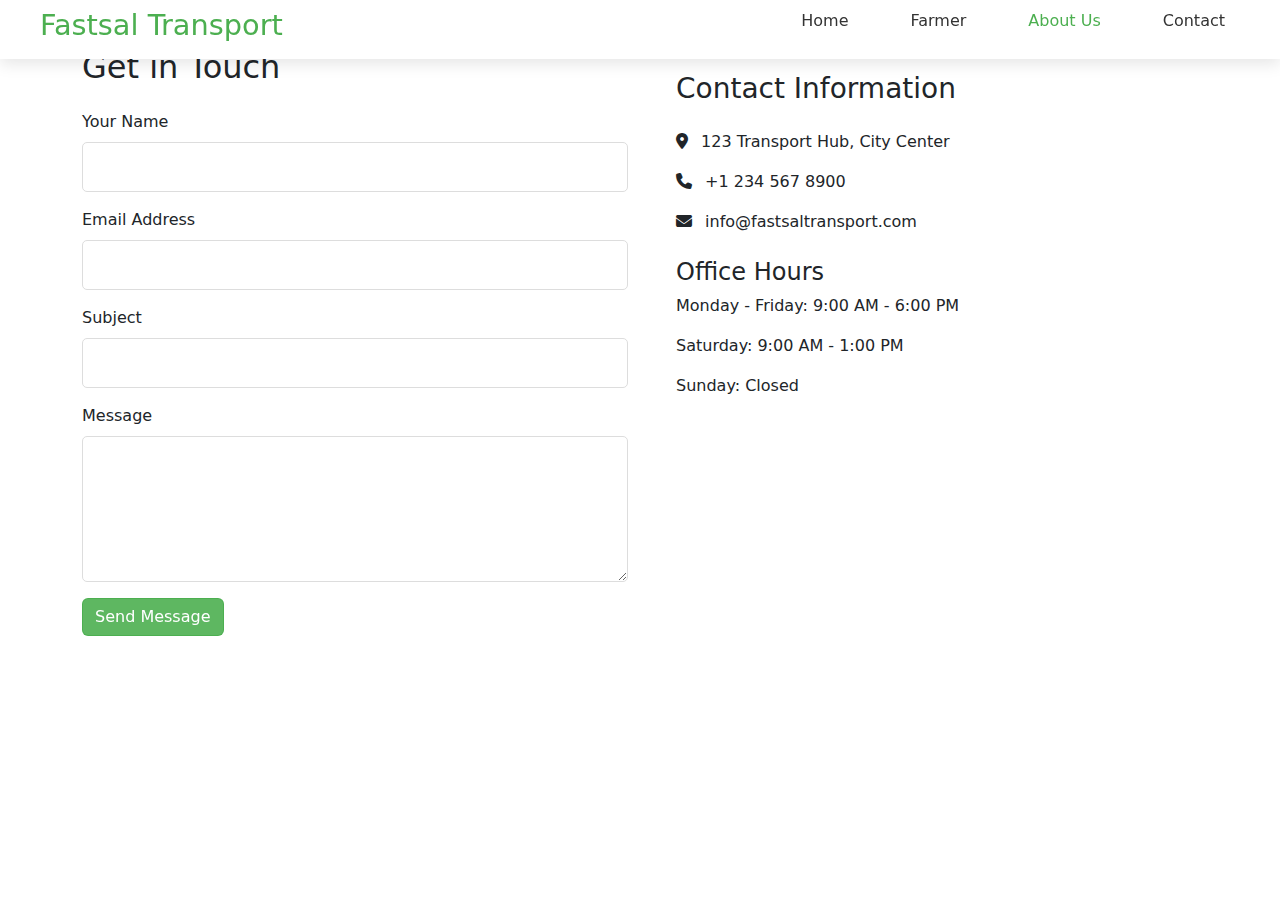
<file: contact.html>
<!DOCTYPE html>
<html lang="en">
<head>
    <meta charset="UTF-8">
    <meta name="viewport" content="width=device-width, initial-scale=1.0">
    <title>Contact Us - Fastsal Transport</title>
    <link rel="stylesheet" href="styles.css">
    <link href="https://cdn.jsdelivr.net/npm/bootstrap@5.3.0/dist/css/bootstrap.min.css" rel="stylesheet">
    <link href="https://fonts.googleapis.com/css2?family=Poppins:wght@300;400;500;600;700&display=swap" rel="stylesheet">
    <link rel="stylesheet" href="https://cdnjs.cloudflare.com/ajax/libs/animate.css/4.1.1/animate.min.css">
    <link rel="stylesheet" href="https://cdnjs.cloudflare.com/ajax/libs/font-awesome/6.4.0/css/all.min.css">
</head>
<body>
    <!-- Navigation -->
    <header>
        <nav class="navbar">
            <div class="logo">
                <h1>Fastsal Transport</h1>
            </div>
            <ul class="nav-links">
                <li><a href="index.html">Home</a></li>
                <li><a href="farmer.html">Farmer</a></li>
                <li><a href="about.html" style="color: #4CAF50;">About Us</a></li>
                <li><a href="contact.html">Contact</a></li>
            </ul>
        </nav>
    </header>

    <!-- Contact Section -->
    <section class="contact-section py-5">
        <div class="container">
            <div class="row">
                <div class="col-md-6 animate__animated animate__fadeInLeft">
                    <h2 class="mb-4">Get in Touch</h2>
                    <form id="contactForm" class="contact-form">
                        <div class="form-group mb-3">
                            <label for="name">Your Name</label>
                            <input type="text" class="form-control" id="name" required>
                        </div>
                        <div class="form-group mb-3">
                            <label for="email">Email Address</label>
                            <input type="email" class="form-control" id="email" required>
                        </div>
                        <div class="form-group mb-3">
                            <label for="subject">Subject</label>
                            <input type="text" class="form-control" id="subject" required>
                        </div>
                        <div class="form-group mb-3">
                            <label for="message">Message</label>
                            <textarea class="form-control" id="message" rows="5" required></textarea>
                        </div>
                        <button type="submit" class="btn" style="background-color: #4CAF50; color: white;">Send Message</button>
                    </form>
                </div>
                <div class="col-md-6 animate__animated animate__fadeInRight">
                    <div class="contact-info p-4">
                        <h3>Contact Information</h3>
                        <div class="mt-4">
                            <p><i class="fas fa-map-marker-alt me-2"></i> 123 Transport Hub, City Center</p>
                            <p><i class="fas fa-phone me-2"></i> +1 234 567 8900</p>
                            <p><i class="fas fa-envelope me-2"></i> info@fastsaltransport.com</p>
                        </div>
                        <div class="mt-4">
                            <h4>Office Hours</h4>
                            <p>Monday - Friday: 9:00 AM - 6:00 PM</p>
                            <p>Saturday: 9:00 AM - 1:00 PM</p>
                            <p>Sunday: Closed</p>
                        </div>
                    </div>
                </div>
            </div>
        </div>
    </section>

    <script>
        document.getElementById('contactForm').addEventListener('submit', function(e) {
            e.preventDefault();
            alert('Thank you for your message. We will get back to you soon!');
            this.reset();
        });
    </script>

    <script src="https://cdn.jsdelivr.net/npm/bootstrap@5.3.0/dist/js/bootstrap.bundle.min.js"></script>
</body>
</html>
</file>
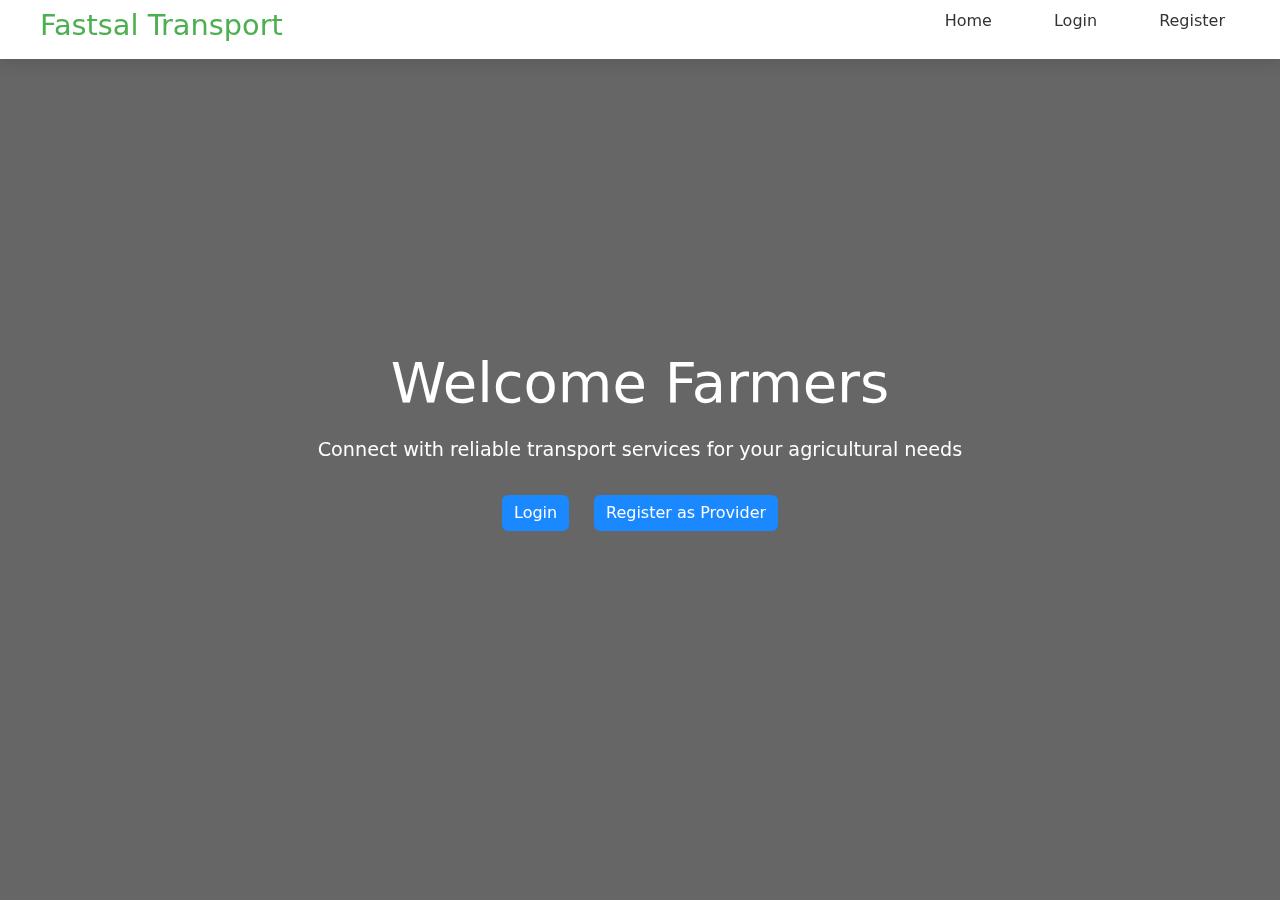
<file: farmer.html>
<!DOCTYPE html>
<html lang="en">
<head>
    <meta charset="UTF-8">
    <meta name="viewport" content="width=device-width, initial-scale=1.0">
    <title>Farmer Portal - Fastsal Transport</title>
    <link rel="stylesheet" href="styles.css">
    <link href="https://cdn.jsdelivr.net/npm/bootstrap@5.3.0/dist/css/bootstrap.min.css" rel="stylesheet">
    <link href="https://fonts.googleapis.com/css2?family=Poppins:wght@300;400;500;600;700&display=swap" rel="stylesheet">
</head>
<body>
    <!-- Navigation -->
    <header>
        <nav class="navbar">
            <div class="logo">
                <h1>Fastsal Transport</h1>
            </div>
            <ul class="nav-links">
                <li><a href="index.html">Home</a></li>
                <li><a href="#" data-bs-toggle="modal" data-bs-target="#loginModal">Login</a></li>
                <li><a href="#" data-bs-toggle="modal" data-bs-target="#registerModal">Register</a></li>
            </ul>
            <div class="hamburger">
                <span class="bar"></span>
                <span class="bar"></span>
                <span class="bar"></span>
            </div>
        </nav>
    </header>

    <!-- Farmer Hero Section -->
    <section class="hero" style="background: linear-gradient(rgba(0, 0, 0, 0.6), rgba(0, 0, 0, 0.6)), url('https://images.unsplash.com/photo-1625246333195-78d9c38ad449?ixlib=rb-4.0.3&ixid=M3wxMjA3fDB8MHxwaG90by1wYWdlfHx8fGVufDB8fHx8fA%3D%3D&auto=format&fit=crop&w=1170&q=80') no-repeat center center/cover;">
        <div class="hero-content">
            <h1>Welcome Farmers</h1>
            <p>Connect with reliable transport services for your agricultural needs</p>
            <div class="cta-buttons">
                <button class="btn" style="background-color: #007bff; color: white; border: none; margin-right: 10px;" data-bs-toggle="modal" data-bs-target="#loginModal">Login</button>
                <a href="provider.html" class="btn" style="background-color: #007bff; color: white; border: none;">Register as Provider</a>
            </div>
        </div>
    </section>

    <!-- Login Modal -->
    <div class="modal fade" id="loginModal">
        <div class="modal-dialog">
            <div class="modal-content">
                <div class="modal-header">
                    <h5 class="modal-title">Farmer Login</h5>
                    <button type="button" class="btn-close" data-bs-dismiss="modal"></button>
                </div>
                <div class="modal-body">
                    <form id="loginForm" class="feedback-form-container">
                        <div class="form-group">
                            <label for="loginEmail">Email address</label>
                            <input type="email" class="form-control" id="loginEmail" required>
                        </div>
                        <div class="form-group">
                            <label for="loginPassword">Password</label>
                            <input type="password" class="form-control" id="loginPassword" required>
                        </div>
                        <button type="submit" class="btn" style="background-color: #007bff; color: white; border: none;">Login</button>
                    </form>
                </div>
            </div>
        </div>
    </div>

    <!-- Register Modal -->
    <div class="modal fade" id="registerModal">
        <div class="modal-dialog">
            <div class="modal-content">
                <div class="modal-header">
                    <h5 class="modal-title">Farmer Registration</h5>
                    <button type="button" class="btn-close" data-bs-dismiss="modal"></button>
                </div>
                <div class="modal-body">
                    <form id="registerForm" class="feedback-form-container">
                        <div class="form-group">
                            <label for="fullName">Full Name</label>
                            <input type="text" class="form-control" id="fullName" required>
                        </div>
                        <div class="form-group">
                            <label for="registerEmail">Email address</label>
                            <input type="email" class="form-control" id="registerEmail" required>
                        </div>
                        <div class="form-group">
                            <label for="phone">Phone Number</label>
                            <input type="tel" class="form-control" id="phone" required>
                        </div>
                        <div class="form-group">
                            <label for="registerPassword">Password</label>
                            <input type="password" class="form-control" id="registerPassword" required>
                        </div>
                        <div class="form-group">
                            <label for="confirmPassword">Confirm Password</label>
                            <input type="password" class="form-control" id="confirmPassword" required>
                        </div>
                        <button type="submit" class="btn" style="background-color: #007bff; color: white; border: none;">Register</button>
                    </form>
                </div>
                <div id="registrationSuccess" class="feedback-success hidden">
                    <i class="fas fa-check-circle"></i>
                    <h3>Congratulations!</h3>
                    <p>Your registration as a farmer was successful. Welcome to Fasal Transport!</p>
                </div>
            </div>
        </div>
    </div>

    <!-- Add this script before the closing body tag -->
    <script>
    document.getElementById('registerForm').addEventListener('submit', function(e) {
        e.preventDefault();
        // Hide the form
        this.style.display = 'none';
        // Show success message
        document.getElementById('registrationSuccess').classList.remove('hidden');
        // Close modal after 3 seconds
        setTimeout(() => {
            const modal = bootstrap.Modal.getInstance(document.getElementById('registerModal'));
            modal.hide();
            // Reset form and hide success message
            this.reset();
            this.style.display = 'block';
            document.getElementById('registrationSuccess').classList.add('hidden');
        }, 3000);
    });
    </script>
    <!-- Bootstrap JS -->
    <script src="https://cdn.jsdelivr.net/npm/bootstrap@5.3.0/dist/js/bootstrap.bundle.min.js"></script>
</body>
</html>
</file>
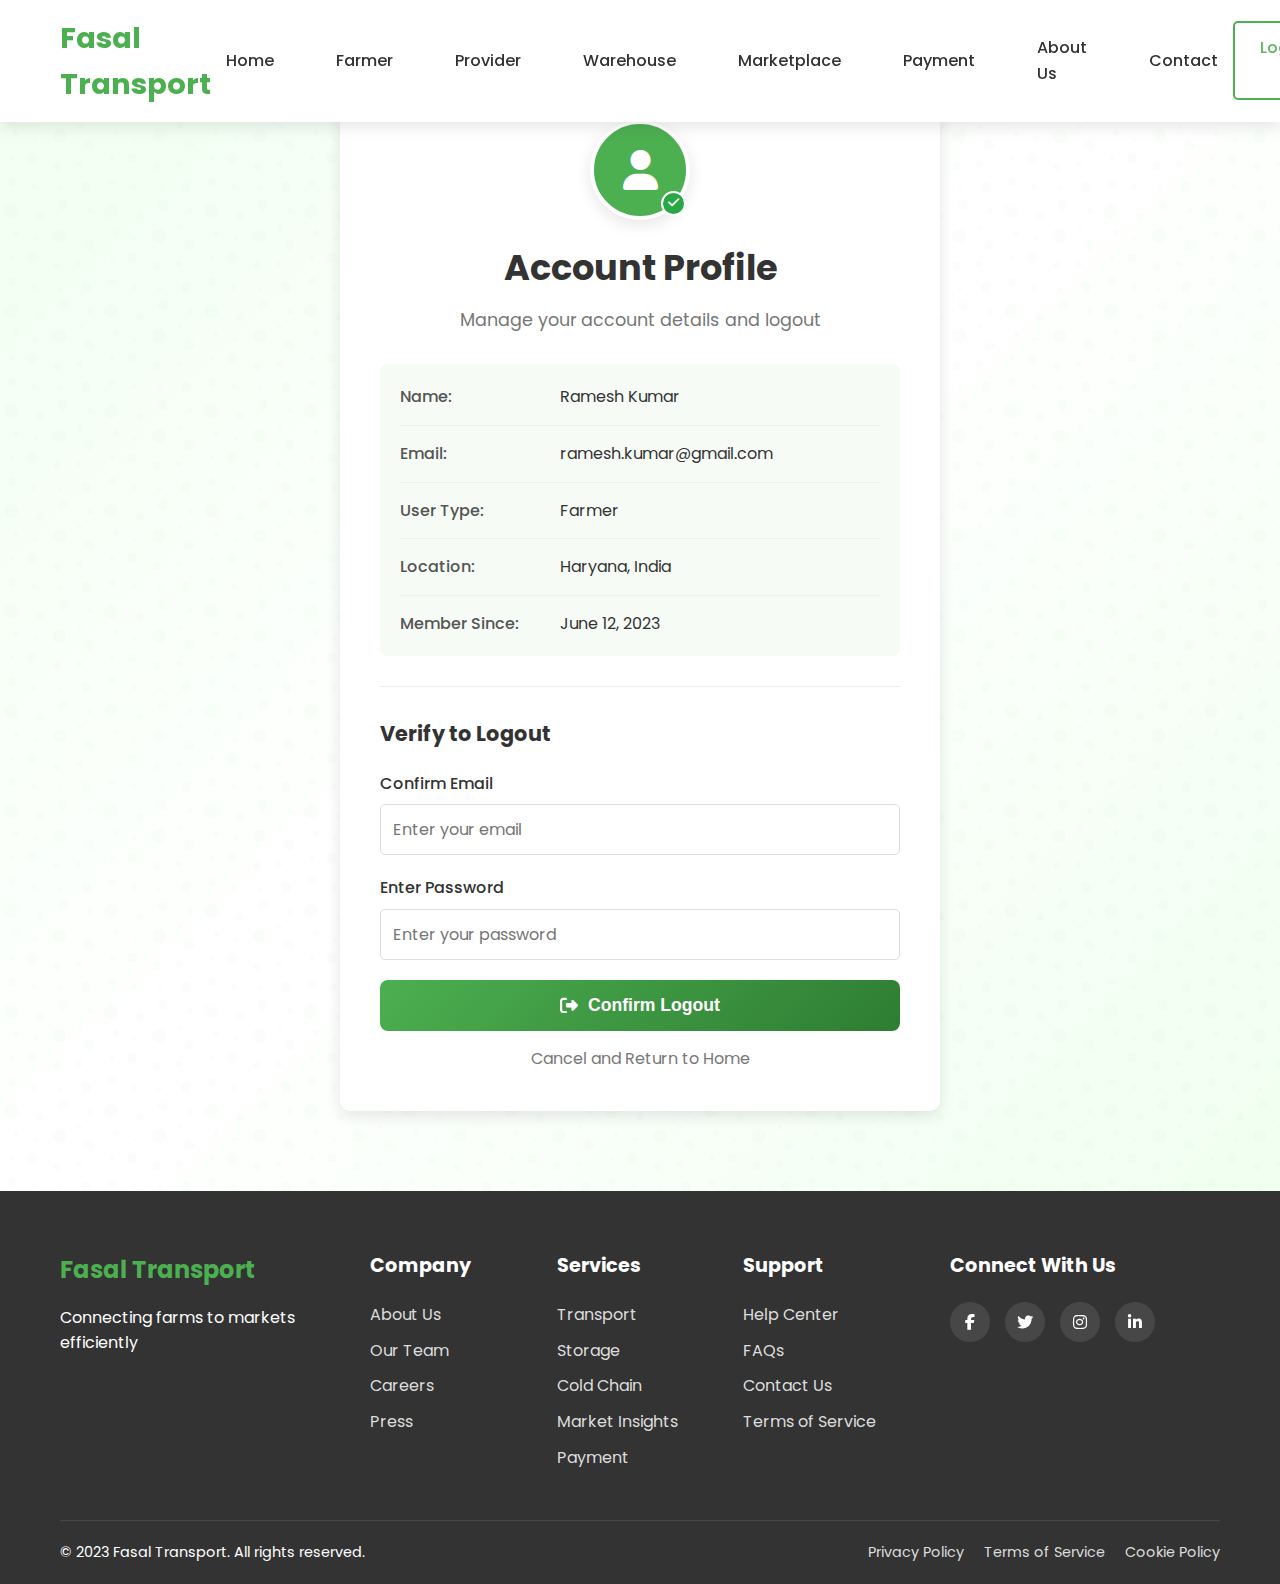
<file: logout.html>
<!DOCTYPE html>
<html lang="en">
<head>
    <meta charset="UTF-8">
    <meta name="viewport" content="width=device-width, initial-scale=1.0">
    <title>Account Logout - Fasal Transport</title>
    <link rel="stylesheet" href="styles.css">
    <link rel="stylesheet" href="https://cdnjs.cloudflare.com/ajax/libs/font-awesome/6.4.0/css/all.min.css">
    <link href="https://fonts.googleapis.com/css2?family=Poppins:wght@300;400;500;600;700&display=swap" rel="stylesheet">
    <style>
        .logout-section {
            padding: 80px 0;
            min-height: calc(100vh - 250px);
            background: linear-gradient(135deg, rgba(236, 255, 236, 0.8) 0%, rgba(255, 255, 255, 0.9) 50%, rgba(236, 255, 236, 0.8) 100%);
            position: relative;
        }
        
        .logout-section::before {
            content: '';
            position: absolute;
            top: 0;
            left: 0;
            width: 100%;
            height: 100%;
            background-image: url("data:image/svg+xml,%3Csvg width='100' height='100' viewBox='0 0 100 100' xmlns='http://www.w3.org/2000/svg'%3E%3Cpath d='M11 18c3.866 0 7-3.134 7-7s-3.134-7-7-7-7 3.134-7 7 3.134 7 7 7zm48 25c3.866 0 7-3.134 7-7s-3.134-7-7-7-7 3.134-7 7 3.134 7 7 7zm-43-7c1.657 0 3-1.343 3-3s-1.343-3-3-3-3 1.343-3 3 1.343 3 3 3zm63 31c1.657 0 3-1.343 3-3s-1.343-3-3-3-3 1.343-3 3 1.343 3 3 3zM34 90c1.657 0 3-1.343 3-3s-1.343-3-3-3-3 1.343-3 3 1.343 3 3 3zm56-76c1.657 0 3-1.343 3-3s-1.343-3-3-3-3 1.343-3 3 1.343 3 3 3zM12 86c2.21 0 4-1.79 4-4s-1.79-4-4-4-4 1.79-4 4 1.79 4 4 4zm28-65c2.21 0 4-1.79 4-4s-1.79-4-4-4-4 1.79-4 4 1.79 4 4 4zm23-11c2.76 0 5-2.24 5-5s-2.24-5-5-5-5 2.24-5 5 2.24 5 5 5zm-6 60c2.21 0 4-1.79 4-4s-1.79-4-4-4-4 1.79-4 4 1.79 4 4 4zm29 22c2.76 0 5-2.24 5-5s-2.24-5-5-5-5 2.24-5 5 2.24 5 5 5zM32 63c2.76 0 5-2.24 5-5s-2.24-5-5-5-5 2.24-5 5 2.24 5 5 5zm57-13c2.76 0 5-2.24 5-5s-2.24-5-5-5-5 2.24-5 5 2.24 5 5 5zm-9-21c1.105 0 2-.895 2-2s-.895-2-2-2-2 .895-2 2 .895 2 2 2zM60 91c1.105 0 2-.895 2-2s-.895-2-2-2-2 .895-2 2 .895 2 2 2zM35 41c1.105 0 2-.895 2-2s-.895-2-2-2-2 .895-2 2 .895 2 2 2zM12 60c1.105 0 2-.895 2-2s-.895-2-2-2-2 .895-2 2 .895 2 2 2z' fill='%234caf50' fill-opacity='0.05' fill-rule='evenodd'/%3E%3C/svg%3E");
            opacity: 0.5;
            z-index: 0;
        }

        .logout-container {
            max-width: 600px;
            margin: 0 auto;
            background: white;
            border-radius: 10px;
            box-shadow: var(--box-shadow);
            padding: 40px;
            transform: perspective(1000px);
            transition: var(--transition);
            position: relative;
            z-index: 1;
        }

        .logout-container:hover {
            transform: perspective(1000px) translateZ(10px);
            box-shadow: var(--card-3d-shadow);
        }

        .profile-header {
            text-align: center;
            margin-bottom: 30px;
            position: relative;
        }

        .profile-header h2 {
            font-size: 2.2rem;
            color: var(--dark-color);
            margin-bottom: 10px;
        }

        .profile-header p {
            color: #777;
            font-size: 1.1rem;
        }

        .profile-avatar {
            width: 100px;
            height: 100px;
            border-radius: 50%;
            background-color: var(--primary-color);
            color: white;
            display: flex;
            align-items: center;
            justify-content: center;
            font-size: 2.5rem;
            margin: 0 auto 20px;
            position: relative;
            border: 4px solid white;
            box-shadow: 0 5px 15px rgba(0, 0, 0, 0.1);
        }

        .verification-badge {
            position: absolute;
            bottom: 0;
            right: 0;
            background-color: var(--success-color);
            color: white;
            border-radius: 50%;
            width: 25px;
            height: 25px;
            display: flex;
            align-items: center;
            justify-content: center;
            font-size: 0.8rem;
            border: 2px solid white;
        }

        .user-info {
            margin-bottom: 30px;
            background-color: rgba(76, 175, 80, 0.05);
            border-radius: 8px;
            padding: 20px;
        }

        .info-row {
            display: flex;
            margin-bottom: 15px;
            border-bottom: 1px solid #f0f0f0;
            padding-bottom: 15px;
        }

        .info-row:last-child {
            border-bottom: none;
            margin-bottom: 0;
            padding-bottom: 0;
        }

        .info-label {
            flex: 1;
            font-weight: 500;
            color: #555;
        }

        .info-value {
            flex: 2;
            color: #333;
        }

        .verification-form {
            margin-top: 30px;
            border-top: 1px solid #eee;
            padding-top: 30px;
        }

        .verification-form h3 {
            font-size: 1.3rem;
            margin-bottom: 20px;
            color: var(--dark-color);
        }

        .logout-button {
            width: 100%;
            background: linear-gradient(135deg, #4CAF50, #2E7D32);
            color: white;
            padding: 15px;
            border: none;
            border-radius: 8px;
            font-size: 1.1rem;
            font-weight: 600;
            cursor: pointer;
            transition: var(--transition);
            margin-top: 20px;
            display: flex;
            align-items: center;
            justify-content: center;
            gap: 10px;
            transform-style: preserve-3d;
            transform: perspective(1000px);
        }

        .logout-button:hover {
            transform: perspective(1000px) translateZ(10px);
            box-shadow: 0 10px 20px rgba(76, 175, 80, 0.2);
            background: linear-gradient(135deg, #2E7D32, #1B5E20);
        }

        .cancel-button {
            text-align: center;
            display: block;
            margin-top: 15px;
            color: #777;
            text-decoration: none;
            transition: var(--transition);
        }

        .cancel-button:hover {
            color: var(--primary-color);
        }

        .session-info {
            margin-top: 20px;
            padding: 15px;
            background-color: #f9f9f9;
            border-radius: 8px;
            font-size: 0.9rem;
            color: #777;
        }

        .session-info p {
            margin: 5px 0;
        }

        .logout-success {
            text-align: center;
            padding: 30px;
            display: none;
        }

        .logout-success i {
            font-size: 5rem;
            color: var(--success-color);
            margin-bottom: 15px;
        }

        .logout-success h3 {
            font-size: 1.8rem;
            margin-bottom: 10px;
            color: var(--dark-color);
        }

        .logout-success p {
            color: #777;
            margin-bottom: 20px;
        }
    </style>
</head>
<body>
    <!-- Navigation Bar -->
    <header>
        <nav class="navbar">
            <div class="logo">
                <h1>Fasal Transport</h1>
            </div>
            <ul class="nav-links">
                <li><a href="index.html">Home</a></li>
                <li><a href="farmer.html">Farmer</a></li>
                <li><a href="provider.html">Provider</a></li>
                <li><a href="warehouse.html">Warehouse</a></li>
                <li><a href="marketplace.html">Marketplace</a></li>
                <li><a href="payment.html">Payment</a></li>
                <li><a href="about.html">About Us</a></li>
                <li><a href="contact.html">Contact</a></li>
            </ul>
            <div class="auth-buttons">
                <a href="#" class="btn btn-outline">Login</a>
                <a href="#" class="btn btn-primary">Sign Up</a>
            </div>
            <div class="hamburger">
                <span class="bar"></span>
                <span class="bar"></span>
                <span class="bar"></span>
            </div>
        </nav>
    </header>

    <!-- Logout Section -->
    <section class="logout-section">
        <div class="container">
            <div class="logout-container fade-in">
                <div id="profileForm">
                    <div class="profile-header">
                        <div class="profile-avatar">
                            <i class="fas fa-user"></i>
                            <div class="verification-badge">
                                <i class="fas fa-check"></i>
                            </div>
                        </div>
                        <h2>Account Profile</h2>
                        <p>Manage your account details and logout</p>
                    </div>
                    
                    <div class="user-info">
                        <div class="info-row">
                            <div class="info-label">Name:</div>
                            <div class="info-value">Ramesh Kumar</div>
                        </div>
                        <div class="info-row">
                            <div class="info-label">Email:</div>
                            <div class="info-value">ramesh.kumar@gmail.com</div>
                        </div>
                        <div class="info-row">
                            <div class="info-label">User Type:</div>
                            <div class="info-value">Farmer</div>
                        </div>
                        <div class="info-row">
                            <div class="info-label">Location:</div>
                            <div class="info-value">Haryana, India</div>
                        </div>
                        <div class="info-row">
                            <div class="info-label">Member Since:</div>
                            <div class="info-value">June 12, 2023</div>
                        </div>
                    </div>

                    <div class="verification-form">
                        <h3>Verify to Logout</h3>
                        <form id="logoutVerificationForm">
                            <div class="form-group">
                                <label for="email">Confirm Email</label>
                                <input type="email" id="email" name="email" placeholder="Enter your email" required>
                            </div>
                            <div class="form-group">
                                <label for="password">Enter Password</label>
                                <input type="password" id="password" name="password" placeholder="Enter your password" required>
                            </div>
                            
                            <button type="submit" class="logout-button">
                                <i class="fas fa-sign-out-alt"></i> Confirm Logout
                            </button>
                            <a href="index.html" class="cancel-button">Cancel and Return to Home</a>
                        </form>
                    </div>
                </div>
                
                <div id="logoutSuccess" class="logout-success">
                    <i class="fas fa-check-circle"></i>
                    <h3>Successfully Logged Out</h3>
                    <p>Your session has been terminated successfully. Thank you for using Fasal Transport!</p>
                    <a href="index.html" class="btn btn-primary">Back to Home</a>
                </div>
            </div>
        </div>
    </section>

    <!-- Footer -->
    <footer>
        <div class="container">
            <div class="footer-content">
                <div class="footer-logo">
                    <h2>Fasal Transport</h2>
                    <p>Connecting farms to markets efficiently</p>
                </div>
                <div class="footer-links">
                    <div class="footer-column">
                        <h3>Company</h3>
                        <ul>
                            <li><a href="about.html">About Us</a></li>
                            <li><a href="#">Our Team</a></li>
                            <li><a href="#">Careers</a></li>
                            <li><a href="#">Press</a></li>
                        </ul>
                    </div>
                    <div class="footer-column">
                        <h3>Services</h3>
                        <ul>
                            <li><a href="#">Transport</a></li>
                            <li><a href="#">Storage</a></li>
                            <li><a href="#">Cold Chain</a></li>
                            <li><a href="#">Market Insights</a></li>
                            <li><a href="payment.html">Payment</a></li>
                        </ul>
                    </div>
                    <div class="footer-column">
                        <h3>Support</h3>
                        <ul>
                            <li><a href="#">Help Center</a></li>
                            <li><a href="#">FAQs</a></li>
                            <li><a href="contact.html">Contact Us</a></li>
                            <li><a href="#">Terms of Service</a></li>
                        </ul>
                    </div>
                </div>
                <div class="footer-social">
                    <h3>Connect With Us</h3>
                    <div class="social-icons">
                        <a href="#"><i class="fab fa-facebook-f"></i></a>
                        <a href="#"><i class="fab fa-twitter"></i></a>
                        <a href="#"><i class="fab fa-instagram"></i></a>
                        <a href="#"><i class="fab fa-linkedin-in"></i></a>
                    </div>
                </div>
            </div>
            <div class="footer-bottom">
                <p>&copy; 2023 Fasal Transport. All rights reserved.</p>
                <div class="footer-bottom-links">
                    <a href="#">Privacy Policy</a>
                    <a href="#">Terms of Service</a>
                    <a href="#">Cookie Policy</a>
                </div>
            </div>
        </div>
    </footer>

    <script>
        // Scroll Animation
        const observerOptions = {
            threshold: 0.2
        };
    
        const observer = new IntersectionObserver((entries) => {
            entries.forEach(entry => {
                if (entry.isIntersecting) {
                    entry.target.classList.add('visible');
                }
            });
        }, observerOptions);
    
        document.querySelectorAll('.fade-in').forEach(element => {
            observer.observe(element);
        });
    
        // Mobile Menu Toggle
        const hamburger = document.querySelector('.hamburger');
        const navLinks = document.querySelector('.nav-links');
    
        hamburger.addEventListener('click', () => {
            navLinks.classList.toggle('active');
            hamburger.classList.toggle('active');
        });

        // Logout Form Submission
        const logoutForm = document.getElementById('logoutVerificationForm');
        const profileFormContainer = document.getElementById('profileForm');
        const logoutSuccess = document.getElementById('logoutSuccess');

        if (logoutForm) {
            logoutForm.addEventListener('submit', (e) => {
                e.preventDefault();
                
                // Validate form
                const email = document.getElementById('email').value;
                const password = document.getElementById('password').value;
                
                // Simple validation - in a real app, this would check against stored values
                if (email !== 'ramesh.kumar@gmail.com') {
                    alert('Email does not match your account email');
                    return;
                }
                
                if (password.length < 6) {
                    alert('Please enter a valid password');
                    return;
                }
                
                // Simulate logout processing
                setTimeout(() => {
                    profileFormContainer.style.display = 'none';
                    logoutSuccess.style.display = 'block';
                    
                    // In a real app, this would clear session data
                    console.log('User logged out');
                }, 1500);
            });
        }

        // Initialize dynamic info
    </script>
</body>
</html>
</file>
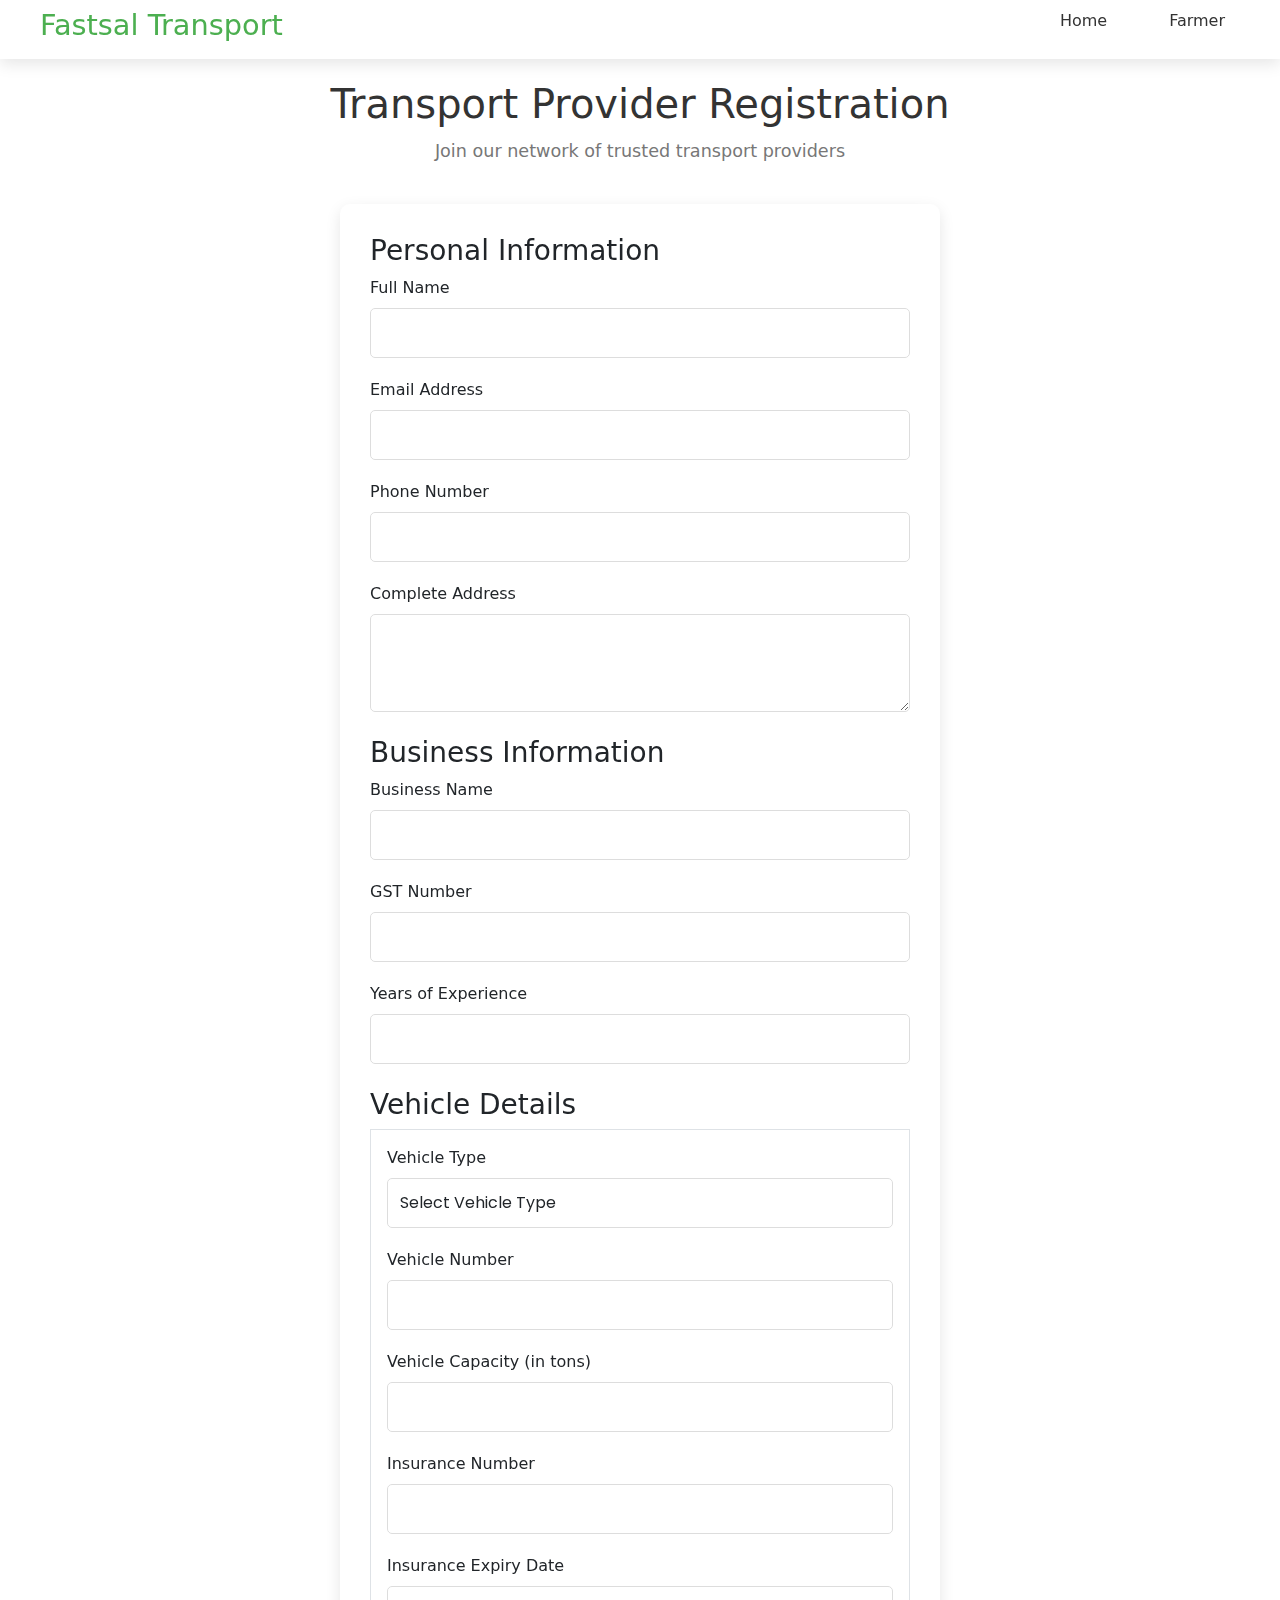
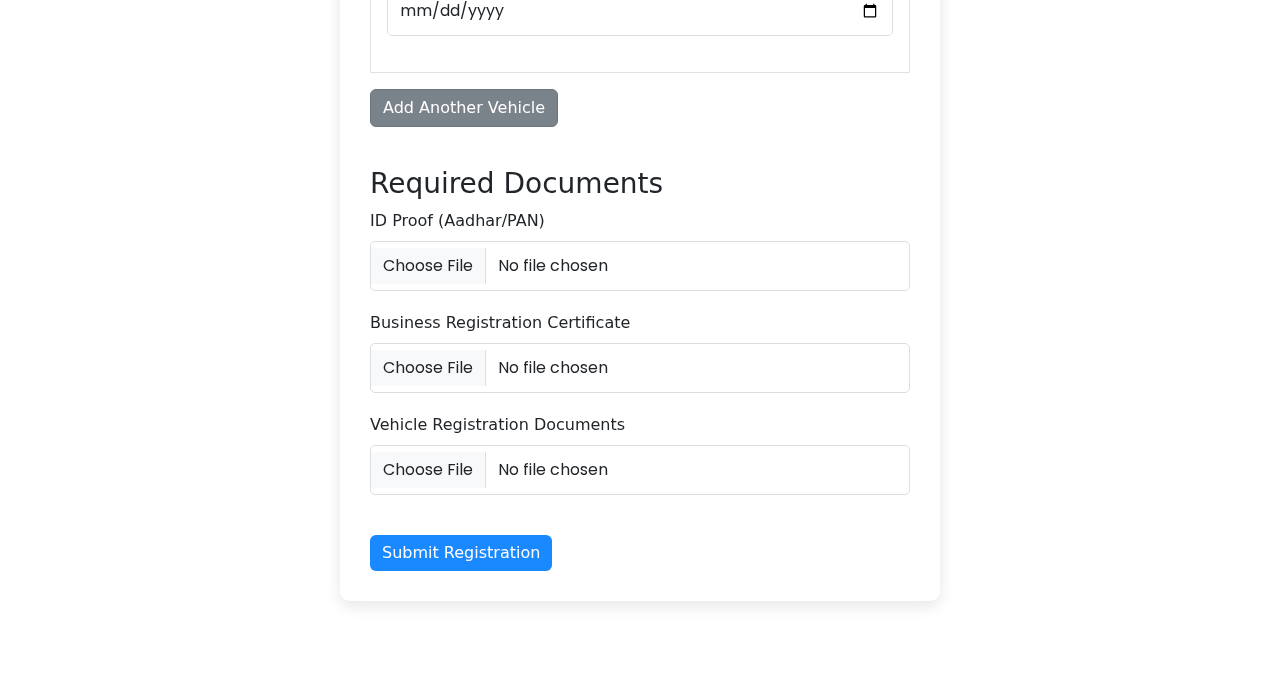
<file: provider-registration.html>
<!DOCTYPE html>
<html lang="en">
<head>
    <meta charset="UTF-8">
    <meta name="viewport" content="width=device-width, initial-scale=1.0">
    <title>Provider Registration - Fastsal Transport</title>
    <link rel="stylesheet" href="styles.css">
    <link href="https://cdn.jsdelivr.net/npm/bootstrap@5.3.0/dist/css/bootstrap.min.css" rel="stylesheet">
    <link href="https://fonts.googleapis.com/css2?family=Poppins:wght@300;400;500;600;700&display=swap" rel="stylesheet">
</head>
<body>
    <!-- Navigation -->
    <header>
        <nav class="navbar">
            <div class="logo">
                <h1>Fastsal Transport</h1>
            </div>
            <ul class="nav-links">
                <li><a href="index.html">Home</a></li>
                <li><a href="farmer.html">Farmer</a></li>
            </ul>
        </nav>
    </header>

    <!-- Provider Registration Form -->
    <section class="registration-section" style="padding: 80px 0;">
        <div class="container">
            <div class="section-header">
                <h2>Transport Provider Registration</h2>
                <p>Join our network of trusted transport providers</p>
            </div>
            <div class="registration-form">
                <form id="providerRegistrationForm" class="feedback-form-container">
                    <!-- Personal Information -->
                    <h3>Personal Information</h3>
                    <div class="form-group">
                        <label for="fullName">Full Name</label>
                        <input type="text" class="form-control" id="fullName" required>
                    </div>
                    <div class="form-group">
                        <label for="email">Email Address</label>
                        <input type="email" class="form-control" id="email" required>
                    </div>
                    <div class="form-group">
                        <label for="phone">Phone Number</label>
                        <input type="tel" class="form-control" id="phone" required>
                    </div>
                    <div class="form-group">
                        <label for="address">Complete Address</label>
                        <textarea class="form-control" id="address" rows="3" required></textarea>
                    </div>

                    <!-- Business Information -->
                    <h3 class="mt-4">Business Information</h3>
                    <div class="form-group">
                        <label for="businessName">Business Name</label>
                        <input type="text" class="form-control" id="businessName" required>
                    </div>
                    <div class="form-group">
                        <label for="gstNumber">GST Number</label>
                        <input type="text" class="form-control" id="gstNumber" required>
                    </div>
                    <div class="form-group">
                        <label for="experience">Years of Experience</label>
                        <input type="number" class="form-control" id="experience" required>
                    </div>

                    <!-- Vehicle Information -->
                    <h3 class="mt-4">Vehicle Details</h3>
                    <div id="vehicleDetails">
                        <div class="vehicle-entry border p-3 mb-3">
                            <div class="form-group">
                                <label>Vehicle Type</label>
                                <select class="form-control" required>
                                    <option value="">Select Vehicle Type</option>
                                    <option value="truck">Truck</option>
                                    <option value="mini-truck">Mini Truck</option>
                                    <option value="pickup">Pickup</option>
                                    <option value="van">Van</option>
                                </select>
                            </div>
                            <div class="form-group">
                                <label>Vehicle Number</label>
                                <input type="text" class="form-control" required>
                            </div>
                            <div class="form-group">
                                <label>Vehicle Capacity (in tons)</label>
                                <input type="number" class="form-control" required>
                            </div>
                            <div class="form-group">
                                <label>Insurance Number</label>
                                <input type="text" class="form-control" required>
                            </div>
                            <div class="form-group">
                                <label>Insurance Expiry Date</label>
                                <input type="date" class="form-control" required>
                            </div>
                        </div>
                    </div>
                    <button type="button" class="btn btn-secondary mb-3" onclick="addVehicle()">Add Another Vehicle</button>

                    <!-- Documents Upload -->
                    <h3 class="mt-4">Required Documents</h3>
                    <div class="form-group">
                        <label>ID Proof (Aadhar/PAN)</label>
                        <input type="file" class="form-control" required>
                    </div>
                    <div class="form-group">
                        <label>Business Registration Certificate</label>
                        <input type="file" class="form-control" required>
                    </div>
                    <div class="form-group">
                        <label>Vehicle Registration Documents</label>
                        <input type="file" class="form-control" required>
                    </div>

                    <button type="submit" class="btn" style="background-color: #007bff; color: white; border: none; margin-top: 20px;">Submit Registration</button>
                </form>

                <div id="registrationSuccess" class="feedback-success hidden text-center">
                    <i class="fas fa-check-circle fa-3x mb-3"></i>
                    <h3>Registration Successful!</h3>
                    <p>Thank you for registering as a transport provider. We will review your application and contact you soon.</p>
                </div>
            </div>
        </div>
    </section>

    <script>
        function addVehicle() {
            const vehicleTemplate = document.querySelector('.vehicle-entry').cloneNode(true);
            // Reset all input values in the clone
            vehicleTemplate.querySelectorAll('input, select').forEach(input => input.value = '');
            document.getElementById('vehicleDetails').appendChild(vehicleTemplate);
        }

        document.getElementById('providerRegistrationForm').addEventListener('submit', function(e) {
            e.preventDefault();
            this.style.display = 'none';
            document.getElementById('registrationSuccess').classList.remove('hidden');
            setTimeout(() => {
                window.location.href = 'index.html';
            }, 3000);
        });
    </script>

    <script src="https://cdn.jsdelivr.net/npm/bootstrap@5.3.0/dist/js/bootstrap.bundle.min.js"></script>
</body>
</html>
</file>
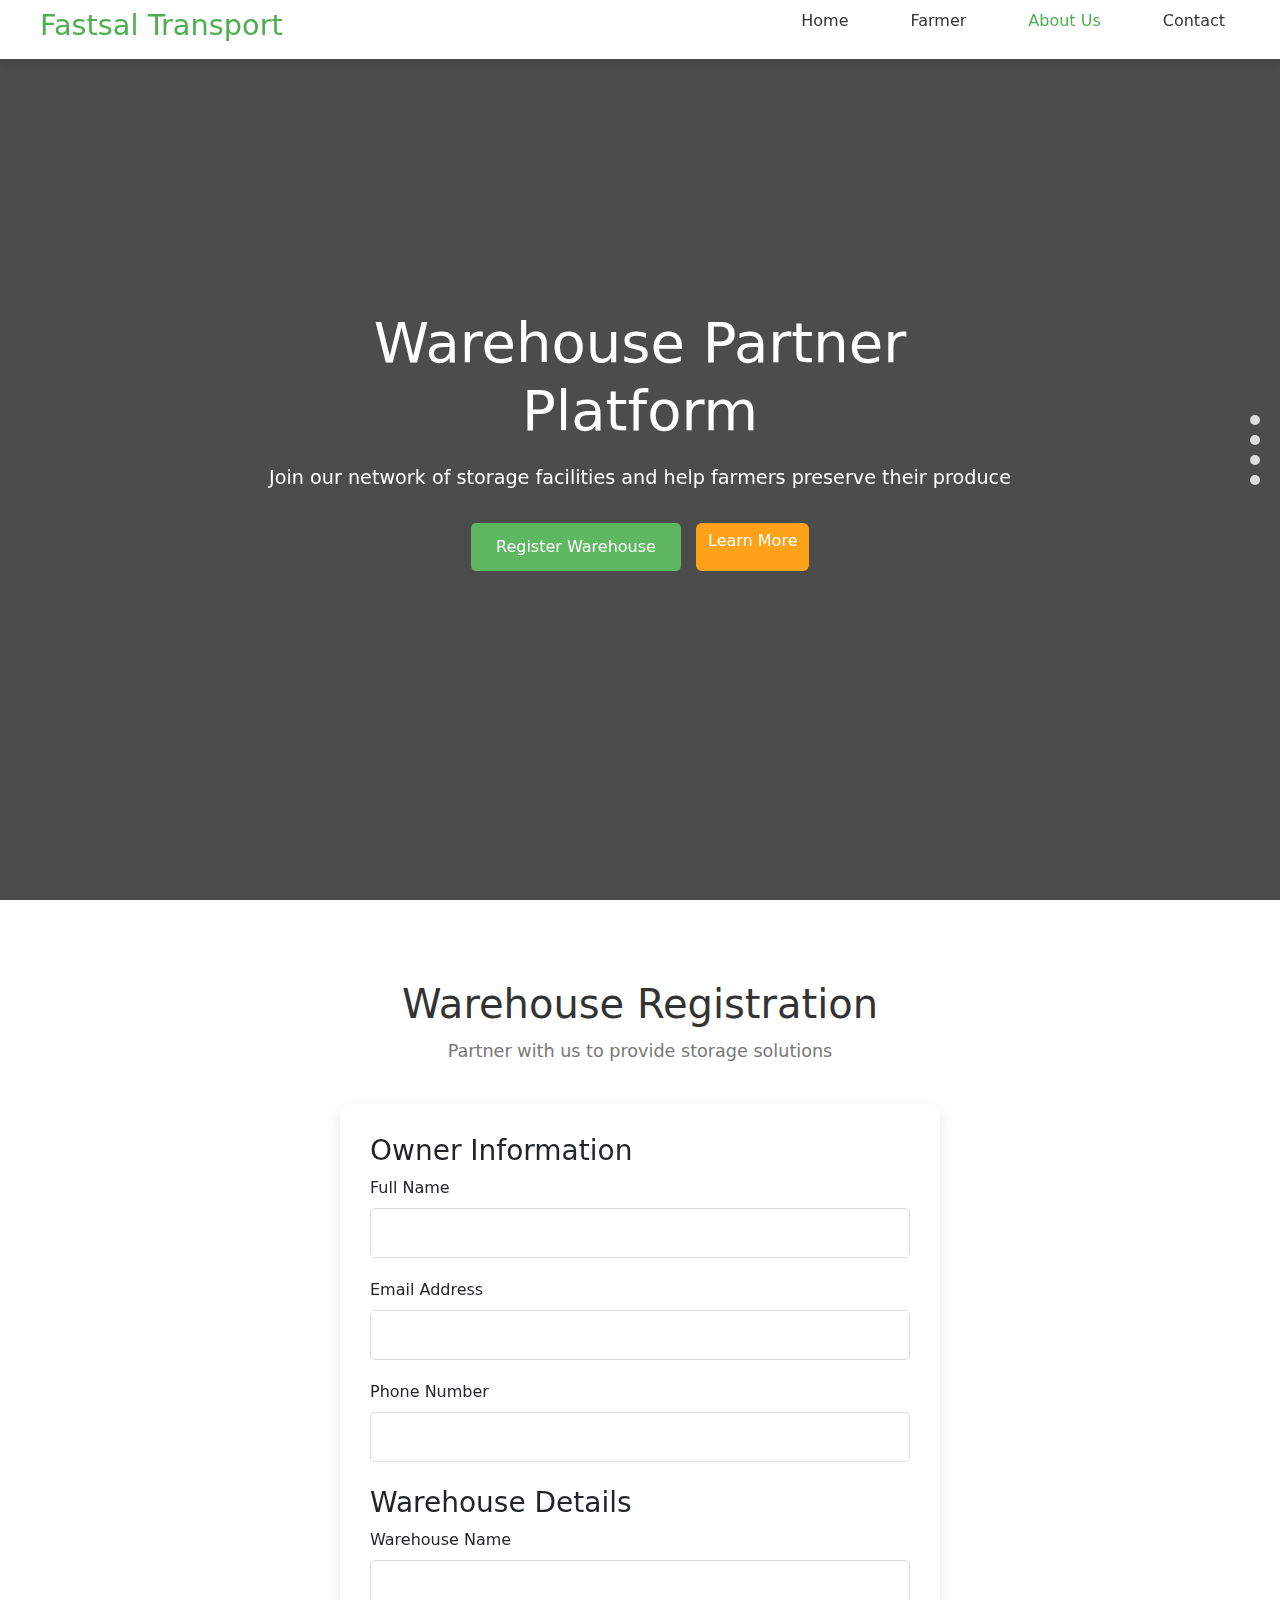
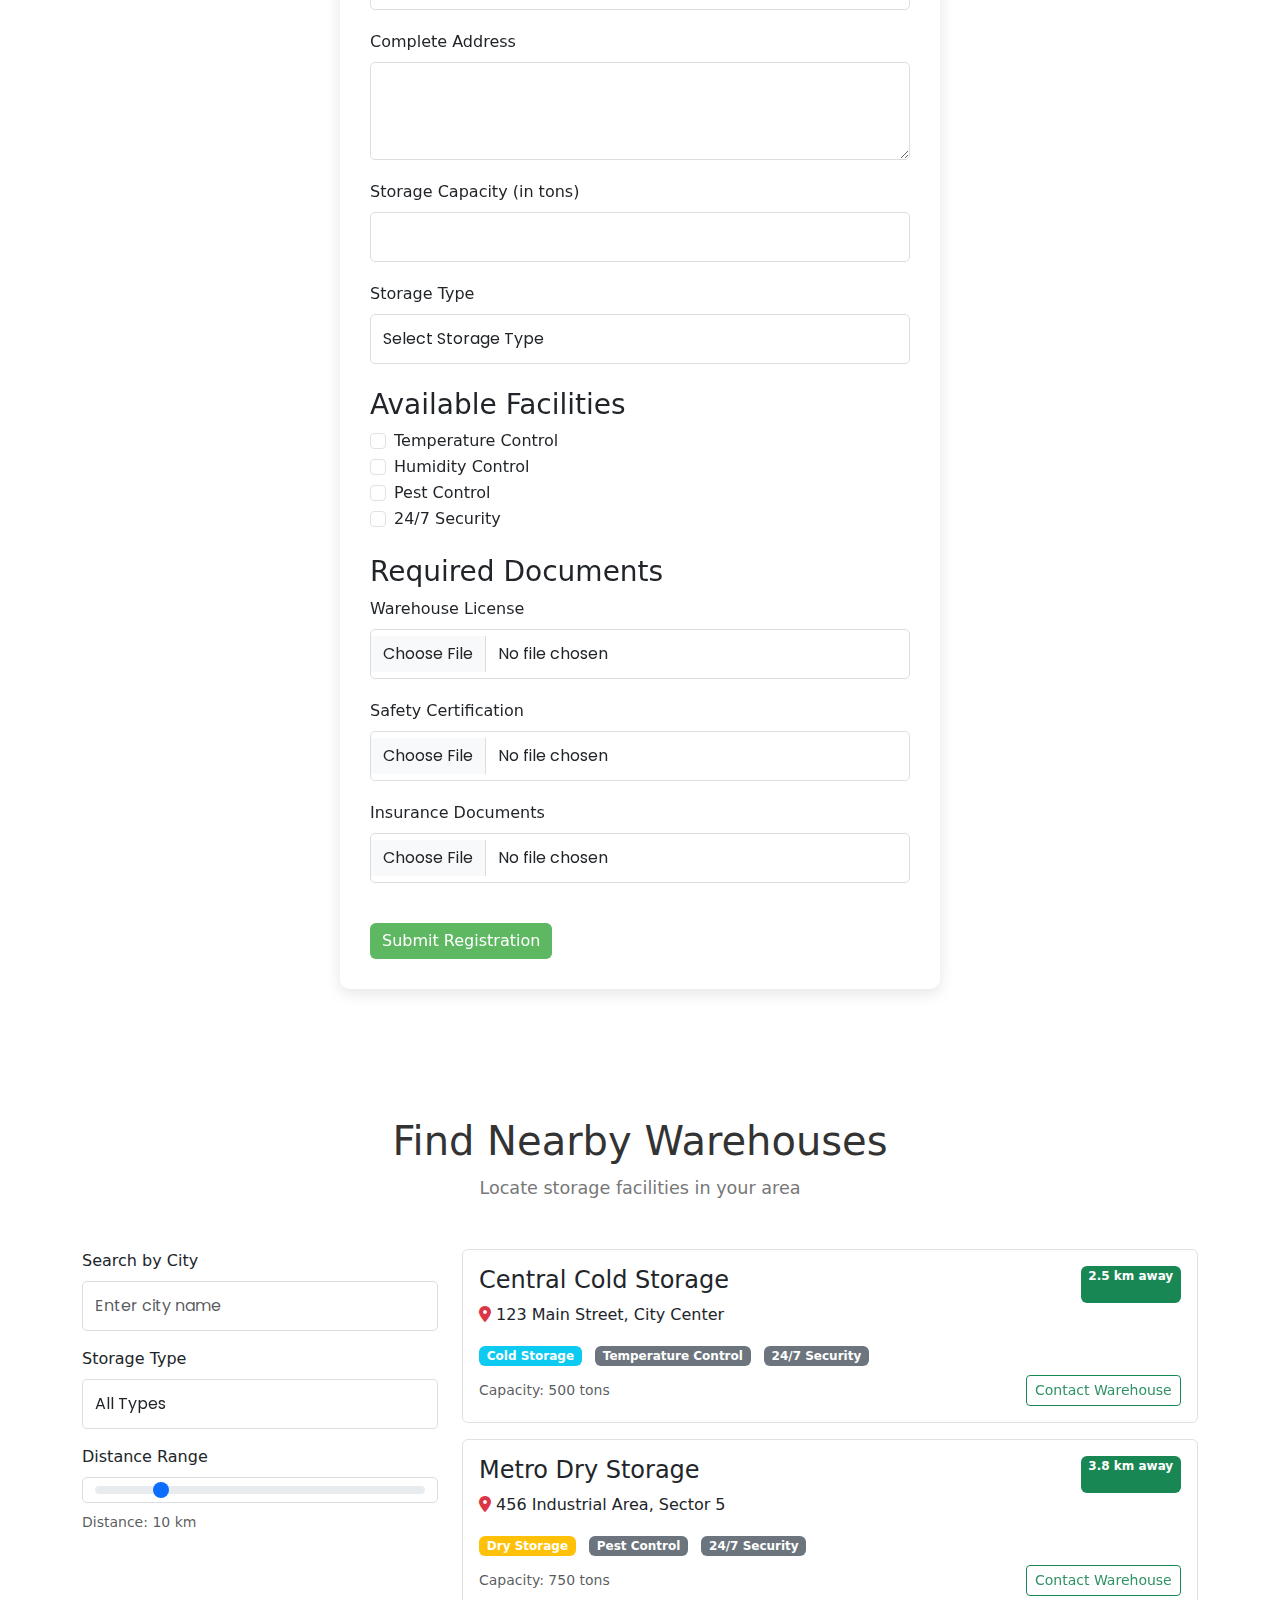
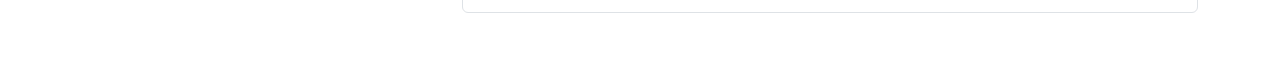
<file: warehouse.html>
<!DOCTYPE html>
<html lang="en">
<head>
    <meta charset="UTF-8">
    <meta name="viewport" content="width=device-width, initial-scale=1.0">
    <title>Warehouse Registration - Fastsal Transport</title>
    <link rel="stylesheet" href="styles.css">
    <link href="https://cdn.jsdelivr.net/npm/bootstrap@5.3.0/dist/css/bootstrap.min.css" rel="stylesheet">
    <link href="https://fonts.googleapis.com/css2?family=Poppins:wght@300;400;500;600;700&display=swap" rel="stylesheet">
    <link rel="stylesheet" href="https://cdnjs.cloudflare.com/ajax/libs/animate.css/4.1.1/animate.min.css">
    <link rel="stylesheet" href="https://cdnjs.cloudflare.com/ajax/libs/font-awesome/6.4.0/css/all.min.css">
    <!-- Add after the existing links in head -->
    <style>
        html {
            scroll-behavior: smooth;
        }
    
        .form-group {
            margin-bottom: 20px;
            transition: all 0.3s ease;
        }
    
        .form-control:focus {
            box-shadow: 0 0 0 3px rgba(76, 175, 80, 0.2);
            border-color: #4CAF50;
        }
    
        .form-group label {
            transform: translateY(0);
            transition: all 0.3s ease;
            display: inline-block;
        }
    
        .form-group input:focus + label,
        .form-group textarea:focus + label {
            color: #4CAF50;
        }
    
        .section-scroll-indicator {
            position: fixed;
            right: 20px;
            top: 50%;
            transform: translateY(-50%);
            z-index: 1000;
        }
    
        .scroll-dot {
            width: 10px;
            height: 10px;
            background: #ddd;
            border-radius: 50%;
            margin: 10px 0;
            cursor: pointer;
            transition: all 0.3s ease;
        }
    
        .scroll-dot.active {
            background: #4CAF50;
            transform: scale(1.5);
        }
    </style>

    <!-- Add after the form section -->
    <div class="section-scroll-indicator">
        <div class="scroll-dot" data-section="owner-info"></div>
        <div class="scroll-dot" data-section="warehouse-details"></div>
        <div class="scroll-dot" data-section="facilities"></div>
        <div class="scroll-dot" data-section="documents"></div>
    </div>

    <!-- Update the script section -->
    <script>
        // Smooth scroll handling
        document.querySelectorAll('a[href^="#"]').forEach(anchor => {
            anchor.addEventListener('click', function (e) {
                e.preventDefault();
                document.querySelector(this.getAttribute('href')).scrollIntoView({
                    behavior: 'smooth'
                });
            });
        });
    
        // Form validation and smooth transitions
        const form = document.getElementById('warehouseRegistrationForm');
        const inputs = form.querySelectorAll('input, textarea, select');
    
        inputs.forEach(input => {
            input.addEventListener('focus', function() {
                this.closest('.form-group').style.transform = 'translateX(10px)';
            });
    
            input.addEventListener('blur', function() {
                this.closest('.form-group').style.transform = 'translateX(0)';
                validateInput(this);
            });
        });
    
        function validateInput(input) {
            const formGroup = input.closest('.form-group');
            if (input.value.trim() === '' && input.hasAttribute('required')) {
                formGroup.style.borderLeft = '3px solid #ff4444';
            } else {
                formGroup.style.borderLeft = '3px solid #4CAF50';
            }
        }
    
        // Section scroll indicator
        const sections = ['owner-info', 'warehouse-details', 'facilities', 'documents'];
        const observer = new IntersectionObserver((entries) => {
            entries.forEach(entry => {
                if (entry.isIntersecting) {
                    const sectionId = entry.target.id;
                    document.querySelectorAll('.scroll-dot').forEach(dot => {
                        dot.classList.remove('active');
                        if (dot.dataset.section === sectionId) {
                            dot.classList.add('active');
                        }
                    });
                }
            });
        }, { threshold: 0.5 });
    
        sections.forEach(section => {
            const element = document.querySelector(`#${section}`);
            if (element) observer.observe(element);
        });
    
        // Form submission handling
        form.addEventListener('submit', function(e) {
            e.preventDefault();
            let isValid = true;
            inputs.forEach(input => {
                if (input.hasAttribute('required') && !input.value.trim()) {
                    isValid = false;
                    input.closest('.form-group').style.transform = 'translateX(10px)';
                    setTimeout(() => {
                        input.closest('.form-group').style.transform = 'translateX(0)';
                    }, 500);
                }
            });
    
            if (isValid) {
                this.style.display = 'none';
                document.getElementById('registrationSuccess').classList.remove('hidden');
                setTimeout(() => {
                    window.location.href = 'index.html';
                }, 3000);
            }
        });
    </script>
</head>
<body>
    <!-- Navigation -->
    <header>
        <nav class="navbar">
            <div class="logo">
                <h1>Fastsal Transport</h1>
            </div>
            <ul class="nav-links">
                <li><a href="index.html">Home</a></li>
                <li><a href="farmer.html">Farmer</a></li>
                <li><a href="about.html" style="color: #4CAF50;">About Us</a></li>
                <li><a href="contact.html">Contact</a></li>
            </ul>
        </nav>
    </header>

    <!-- Hero Section -->
    <section class="hero" style="background: linear-gradient(rgba(0, 0, 0, 0.7), rgba(0, 0, 0, 0.7)), url('https://images.unsplash.com/photo-1586528116311-ad8dd3c8310d?ixlib=rb-4.0.3&ixid=M3wxMjA3fDB8MHxwaG90by1wYWdlfHx8fGVufDB8fHx8fA%3D%3D&auto=format&fit=crop&w=1170&q=80') no-repeat center center/cover;">
        <div class="hero-content text-center">
            <h1 class="animate__animated animate__fadeInDown">Warehouse Partner Platform</h1>
            <p class="animate__animated animate__fadeInUp animate__delay-1s">Join our network of storage facilities and help farmers preserve their produce</p>
            <div class="cta-buttons animate__animated animate__fadeInUp animate__delay-2s">
                <a href="#warehouse-form" class="btn hover-effect" style="background-color: #4CAF50; color: white; border: none; padding: 12px 25px; border-radius: 5px; font-size: 16px;">Register Warehouse</a>
                <a href="#benefits" class="btn hover-effect" style="background-color: #FF9800; color: white; border: none;">Learn More</a>
            </div>
        </div>
    </section>

    <!-- Warehouse Registration Form -->
    <section id="warehouse-form" class="registration-section" style="padding: 80px 0;">
        <div class="container">
            <div class="section-header">
                <h2>Warehouse Registration</h2>
                <p>Partner with us to provide storage solutions</p>
            </div>
            <div class="registration-form">
                <form id="warehouseRegistrationForm" class="feedback-form-container">
                    <!-- Owner Information -->
                    <h3>Owner Information</h3>
                    <div class="form-group">
                        <label for="fullName">Full Name</label>
                        <input type="text" class="form-control" id="fullName" required>
                    </div>
                    <div class="form-group">
                        <label for="email">Email Address</label>
                        <input type="email" class="form-control" id="email" required>
                    </div>
                    <div class="form-group">
                        <label for="phone">Phone Number</label>
                        <input type="tel" class="form-control" id="phone" required>
                    </div>

                    <!-- Warehouse Details -->
                    <h3 class="mt-4">Warehouse Details</h3>
                    <div class="form-group">
                        <label for="warehouseName">Warehouse Name</label>
                        <input type="text" class="form-control" id="warehouseName" required>
                    </div>
                    <div class="form-group">
                        <label for="location">Complete Address</label>
                        <textarea class="form-control" id="location" rows="3" required></textarea>
                    </div>
                    <div class="form-group">
                        <label for="capacity">Storage Capacity (in tons)</label>
                        <input type="number" class="form-control" id="capacity" required>
                    </div>
                    <div class="form-group">
                        <label for="storageType">Storage Type</label>
                        <select class="form-control" id="storageType" required>
                            <option value="">Select Storage Type</option>
                            <option value="cold">Cold Storage</option>
                            <option value="dry">Dry Storage</option>
                            <option value="both">Both</option>
                        </select>
                    </div>

                    <!-- Facilities -->
                    <h3 class="mt-4">Available Facilities</h3>
                    <div class="form-check">
                        <input type="checkbox" class="form-check-input" id="tempControl">
                        <label class="form-check-label" for="tempControl">Temperature Control</label>
                    </div>
                    <div class="form-check">
                        <input type="checkbox" class="form-check-input" id="humidityControl">
                        <label class="form-check-label" for="humidityControl">Humidity Control</label>
                    </div>
                    <div class="form-check">
                        <input type="checkbox" class="form-check-input" id="pestControl">
                        <label class="form-check-label" for="pestControl">Pest Control</label>
                    </div>
                    <div class="form-check">
                        <input type="checkbox" class="form-check-input" id="security">
                        <label class="form-check-label" for="security">24/7 Security</label>
                    </div>

                    <!-- Documents -->
                    <h3 class="mt-4">Required Documents</h3>
                    <div class="form-group">
                        <label>Warehouse License</label>
                        <input type="file" class="form-control" required>
                    </div>
                    <div class="form-group">
                        <label>Safety Certification</label>
                        <input type="file" class="form-control" required>
                    </div>
                    <div class="form-group">
                        <label>Insurance Documents</label>
                        <input type="file" class="form-control" required>
                    </div>

                    <button type="submit" class="btn" style="background-color: #4CAF50; color: white; border: none; margin-top: 20px;">Submit Registration</button>
                </form>

                <div id="registrationSuccess" class="feedback-success hidden text-center">
                    <i class="fas fa-check-circle fa-3x mb-3"></i>
                    <h3>Registration Successful!</h3>
                    <p>Thank you for registering your warehouse. We will review your application and contact you soon.</p>
                </div>
            </div>
        </div>
    </section>

    <!-- Add after the hero section and before the registration form -->
    <section id="warehouse-locator" class="py-5">
        <div class="container">
            <div class="section-header text-center mb-5">
                <h2>Find Nearby Warehouses</h2>
                <p>Locate storage facilities in your area</p>
            </div>
            <div class="row">
                <div class="col-md-4">
                    <div class="search-filters">
                        <div class="form-group mb-3">
                            <label for="citySearch">Search by City</label>
                            <input type="text" class="form-control" id="citySearch" placeholder="Enter city name">
                        </div>
                        <div class="form-group mb-3">
                            <label for="storageType">Storage Type</label>
                            <select class="form-control" id="storageFilter">
                                <option value="all">All Types</option>
                                <option value="cold">Cold Storage</option>
                                <option value="dry">Dry Storage</option>
                            </select>
                        </div>
                        <div class="form-group">
                            <label>Distance Range</label>
                            <input type="range" class="form-range" id="distanceRange" min="1" max="50" value="10">
                            <small class="text-muted">Distance: <span id="rangeValue">10</span> km</small>
                        </div>
                    </div>
                </div>
                <div class="col-md-8">
                    <div class="warehouse-list">
                        <!-- Sample warehouse cards -->
                        <div class="warehouse-card p-3 mb-3 border rounded animate__animated animate__fadeIn">
                            <div class="d-flex justify-content-between">
                                <h4>Central Cold Storage</h4>
                                <span class="badge bg-success">2.5 km away</span>
                            </div>
                            <p><i class="fas fa-map-marker-alt text-danger"></i> 123 Main Street, City Center</p>
                            <div class="facility-tags mb-2">
                                <span class="badge bg-info me-2">Cold Storage</span>
                                <span class="badge bg-secondary me-2">Temperature Control</span>
                                <span class="badge bg-secondary">24/7 Security</span>
                            </div>
                            <div class="d-flex justify-content-between align-items-center">
                                <small class="text-muted">Capacity: 500 tons</small>
                                <button class="btn btn-sm btn-outline-success">Contact Warehouse</button>
                            </div>
                        </div>
                        
                        <div class="warehouse-card p-3 mb-3 border rounded animate__animated animate__fadeIn">
                            <div class="d-flex justify-content-between">
                                <h4>Metro Dry Storage</h4>
                                <span class="badge bg-success">3.8 km away</span>
                            </div>
                            <p><i class="fas fa-map-marker-alt text-danger"></i> 456 Industrial Area, Sector 5</p>
                            <div class="facility-tags mb-2">
                                <span class="badge bg-warning me-2">Dry Storage</span>
                                <span class="badge bg-secondary me-2">Pest Control</span>
                                <span class="badge bg-secondary">24/7 Security</span>
                            </div>
                            <div class="d-flex justify-content-between align-items-center">
                                <small class="text-muted">Capacity: 750 tons</small>
                                <button class="btn btn-sm btn-outline-success">Contact Warehouse</button>
                            </div>
                        </div>
                    </div>
                </div>
            </div>
        </div>
    </section>
    
    <!-- Add this script before the closing body tag -->
    <script>
        // Range slider value display
        const rangeSlider = document.getElementById('distanceRange');
        const rangeValue = document.getElementById('rangeValue');
        rangeSlider.addEventListener('input', function() {
            rangeValue.textContent = this.value;
        });
    
        // Filter animation
        document.getElementById('citySearch').addEventListener('input', function() {
            const cards = document.querySelectorAll('.warehouse-card');
            cards.forEach(card => {
                card.classList.remove('animate__fadeIn');
                void card.offsetWidth; // Trigger reflow
                card.classList.add('animate__fadeIn');
            });
        });
    </script>

    <script src="https://cdn.jsdelivr.net/npm/bootstrap@5.3.0/dist/js/bootstrap.bundle.min.js"></script>
</body>
</html>
</file>
<file: styles.css>
/* Global Styles */
:root {
    --primary-color: #4CAF50;
    --secondary-color: #FF9800;
    --dark-color: #333;
    --light-color: #f4f4f4;
    --danger-color: #dc3545;
    --success-color: #28a745;
    --max-width: 1200px;
    --box-shadow: 0 5px 15px rgba(0, 0, 0, 0.1);
    --transition: all 0.3s ease;
    --card-3d-shadow: 0 10px 20px rgba(0, 0, 0, 0.15), 0 6px 6px rgba(0, 0, 0, 0.1);
}

* {
    margin: 0;
    padding: 0;
    box-sizing: border-box;
}

body {
    font-family: 'Poppins', sans-serif;
    line-height: 1.6;
    color: var(--dark-color);
    background-color: #fff;
}

a {
    text-decoration: none;
    color: var(--dark-color);
}

ul {
    list-style: none;
}

img {
    max-width: 100%;
    height: auto;
}

.container {
    max-width: var(--max-width);
    margin: 0 auto;
    padding: 0 20px;
}

.section-header {
    text-align: center;
    margin-bottom: 40px;
}

.section-header h2 {
    font-size: 2.5rem;
    margin-bottom: 10px;
    color: var(--dark-color);
}

.section-header p {
    color: #777;
    font-size: 1.1rem;
}

section {
    padding: 80px 0;
}

.btn {
    display: inline-block;
    padding: 12px 25px;
    border-radius: 5px;
    font-weight: 500;
    cursor: pointer;
    transition: var(--transition);
    font-size: 1rem;
    position: relative;
    overflow: hidden;
    transform-style: preserve-3d;
    transform: perspective(1000px);
}

.btn::before {
    content: '';
    position: absolute;
    width: 100%;
    height: 100%;
    left: 0;
    top: 0;
    background: rgba(255, 255, 255, 0.1);
    transform: translateZ(-1px);
    transition: transform 0.3s ease;
}

.btn:hover {
    transform: perspective(1000px) translateZ(10px);
    box-shadow: 0 10px 20px rgba(0, 0, 0, 0.2);
}

.btn:active {
    transform: perspective(1000px) translateZ(2px);
}

.btn-primary {
    background-color: var(--primary-color);
    color: white;
    border: 2px solid var(--primary-color);
}

.btn-primary:hover {
    background-color: transparent;
    color: var(--primary-color);
}

.btn-secondary {
    background-color: var(--secondary-color);
    color: white;
    border: 2px solid var(--secondary-color);
}

.btn-secondary:hover {
    background-color: transparent;
    color: var(--secondary-color);
}

.btn-outline {
    background-color: transparent;
    border: 2px solid var(--primary-color);
    color: var(--primary-color);
}

.btn-outline:hover {
    background-color: var(--primary-color);
    color: white;
}

.btn-text {
    color: var(--primary-color);
    padding: 0;
    font-weight: 500;
    display: inline-flex;
    align-items: center;
}

.btn-text i {
    margin-left: 5px;
    transition: var(--transition);
}

.btn-text:hover i {
    transform: translateX(5px);
}

.hidden {
    display: none;
}

/* Navigation Bar */
header {
    background-color: white;
    box-shadow: var(--box-shadow);
    position: fixed;
    top: 0;
    left: 0;
    width: 100%;
    z-index: 1000;
}

.navbar {
    display: flex;
    justify-content: space-between;
    align-items: center;
    padding: 15px 20px;
    max-width: var(--max-width);
    margin: 0 auto;
}

.logo h1 {
    font-size: 1.8rem;
    color: var(--primary-color);
    position: relative;
    transform-style: preserve-3d;
    transition: transform 0.3s ease;
}

.logo h1:hover {
    transform: perspective(500px) rotateX(10deg) rotateY(-10deg);
    text-shadow: 2px 2px 5px rgba(0, 0, 0, 0.2);
}

.nav-links {
    display: flex;
    gap: 2rem;
    align-items: center;
}

.nav-links a {
    text-decoration: none;
    color: #333;
    font-weight: 500;
    transition: color 0.3s ease;
}

.nav-links a:hover {
    color: #4CAF50;
}

.nav-links a.active {
    color: #4CAF50;
}

.nav-links li {
    margin: 0 15px;
}

.nav-links a {
    font-weight: 500;
    transition: var(--transition);
}

.nav-links a:hover,
.nav-links a.active {
    color: var(--primary-color);
}

.auth-buttons {
    display: flex;
    gap: 10px;
}

.hamburger {
    display: none;
    cursor: pointer;
}

.bar {
    display: block;
    width: 25px;
    height: 3px;
    margin: 5px auto;
    background-color: var(--dark-color);
    transition: var(--transition);
}

/* Hero Section */
.hero {
    background: linear-gradient(rgba(0, 0, 0, 0.6), rgba(0, 0, 0, 0.6)), url('https://images.unsplash.com/photo-1500937386664-56d1dfef3854?ixlib=rb-4.0.3&ixid=M3wxMjA3fDB8MHxwaG90by1wYWdlfHx8fGVufDB8fHx8fA%3D%3D&auto=format&fit=crop&w=1170&q=80') no-repeat center center/cover;
    height: 100vh;
    display: flex;
    align-items: center;
    justify-content: center;
    text-align: center;
    color: white;
    padding-top: 60px;
}

/* Provider Hero Section */
.provider-hero {
    background: linear-gradient(rgba(0, 0, 0, 0.6), rgba(0, 0, 0, 0.6)), url('https://images.unsplash.com/photo-1601584115197-04ecc0da31d7?ixlib=rb-4.0.3&ixid=M3wxMjA3fDB8MHxwaG90by1wYWdlfHx8fGVufDB8fHx8fA%3D%3D&auto=format&fit=crop&w=1170&q=80') no-repeat center center/cover;
}

/* Warehouse Hero Section */
.warehouse-hero {
    background: linear-gradient(rgba(0, 0, 0, 0.6), rgba(0, 0, 0, 0.6)), url('https://images.unsplash.com/photo-1586528116311-ad8dd3c8310d?ixlib=rb-4.0.3&ixid=M3wxMjA3fDB8MHxwaG90by1wYWdlfHx8fGVufDB8fHx8fA%3D%3D&auto=format&fit=crop&w=1170&q=80') no-repeat center center/cover;
}

/* Marketplace Hero Section */
.marketplace-hero {
    background: linear-gradient(rgba(0, 0, 0, 0.6), rgba(0, 0, 0, 0.6)), url('https://images.unsplash.com/photo-1488459716781-31db52582fe9?ixlib=rb-4.0.3&ixid=M3wxMjA3fDB8MHxwaG90by1wYWdlfHx8fGVufDB8fHx8fA%3D%3D&auto=format&fit=crop&w=1170&q=80') no-repeat center center/cover;
}

.hero-content {
    max-width: 800px;
    padding: 0 20px;
    transform-style: preserve-3d;
    perspective: 1000px;
    transition: transform 0.5s ease;
}

.hero-content:hover {
    transform: perspective(1000px) translateZ(20px);
}

.hero h1 {
    font-size: 3.5rem;
    margin-bottom: 20px;
    line-height: 1.2;
    transition: transform 0.5s ease;
}

.hero-content:hover h1 {
    transform: translateZ(30px);
    text-shadow: 0 10px 20px rgba(0, 0, 0, 0.3);
}

.hero p {
    font-size: 1.2rem;
    margin-bottom: 30px;
    transition: transform 0.5s ease;
}

.hero-content:hover p {
    transform: translateZ(20px);
}

.cta-buttons {
    display: flex;
    justify-content: center;
    gap: 15px;
}

/* Overview Section */
.overview {
    background: linear-gradient(135deg, var(--light-color) 0%, #e8f5e9 100%);
}

.overview-content {
    display: flex;
    align-items: center;
    gap: 40px;
}

.overview-text {
    flex: 1;
}

.overview-text p {
    margin-bottom: 20px;
    font-size: 1.1rem;
}

.overview-image {
    flex: 1;
    border-radius: 10px;
    overflow: hidden;
    box-shadow: var(--box-shadow);
    transform-style: preserve-3d;
    perspective: 1000px;
    transition: transform 0.5s ease;
    height: 400px;
    display: flex;
    align-items: center;
    justify-content: center;
    border: 1px solid rgba(76, 175, 80, 0.2);
    position: relative;
}

.overview-image::after {
    content: '';
    position: absolute;
    top: 0;
    left: 0;
    right: 0;
    bottom: 0;
    border-radius: 10px;
    box-shadow: inset 0 0 10px rgba(0, 0, 0, 0.1);
    pointer-events: none;
}

.overview-image:hover {
    box-shadow: var(--card-3d-shadow);
    transform: perspective(1000px) translateZ(20px);
}

.image-3d {
    transition: transform 0.5s ease;
    transform-style: preserve-3d;
    transform: scale(1);
    width: 100%;
    height: 100%;
    object-fit: cover;
    object-position: center;
}

.overview-image:hover .image-3d {
    transform: scale(1.05) translateZ(30px);
}

/* Services Section */
.services-grid {
    display: grid;
    grid-template-columns: repeat(auto-fit, minmax(250px, 1fr));
    gap: 30px;
}

.service-card {
    background-color: white;
    border-radius: 10px;
    padding: 30px;
    box-shadow: var(--box-shadow);
    transition: all 0.4s cubic-bezier(0.175, 0.885, 0.32, 1.275);
    text-align: center;
    transform-style: preserve-3d;
    perspective: 1000px;
    transform: perspective(1000px) rotateX(0) rotateY(0);
}

.service-card:hover {
    transform: perspective(1000px) rotateX(5deg) rotateY(5deg) translateY(-10px);
    box-shadow: var(--card-3d-shadow);
}

.service-icon {
    font-size: 2.5rem;
    color: var(--primary-color);
    margin-bottom: 20px;
    transition: transform 0.5s ease;
    transform-style: preserve-3d;
}

.service-card:hover .service-icon {
    transform: translateZ(20px);
}

.service-card h3 {
    margin-bottom: 15px;
    font-size: 1.5rem;
    transition: transform 0.3s ease;
}

.service-card:hover h3 {
    transform: translateZ(15px);
}

.service-card p {
    margin-bottom: 20px;
    color: #777;
    transition: transform 0.3s ease;
}

.service-card:hover p {
    transform: translateZ(10px);
}

/* Why Choose Us Section */
.why-us {
    background-color: var(--light-color);
}

.features-grid {
    display: grid;
    grid-template-columns: repeat(auto-fit, minmax(250px, 1fr));
    gap: 30px;
}

.feature {
    display: flex;
    align-items: flex-start;
    gap: 20px;
    transition: transform 0.3s ease;
    transform-style: preserve-3d;
    perspective: 1000px;
}

.feature:hover {
    transform: perspective(1000px) translateZ(10px);
}

.feature-icon {
    font-size: 2rem;
    color: var(--primary-color);
    min-width: 50px;
    transition: transform 0.3s ease;
}

.feature:hover .feature-icon {
    transform: translateZ(15px) scale(1.1);
}

.feature-content h3 {
    margin-bottom: 10px;
    font-size: 1.3rem;
}

.feature-content p {
    color: #777;
}

/* User Feedback Section */
.feedback-form-container {
    max-width: 600px;
    margin: 0 auto;
    background-color: white;
    border-radius: 10px;
    padding: 30px;
    box-shadow: var(--box-shadow);
    transform-style: preserve-3d;
    perspective: 1000px;
    transition: transform 0.3s ease;
}

.feedback-form-container:hover {
    box-shadow: var(--card-3d-shadow);
    transform: perspective(1000px) translateZ(10px);
}

.form-group {
    margin-bottom: 20px;
}

.form-group label {
    display: block;
    margin-bottom: 8px;
    font-weight: 500;
}

.form-group input:focus,
.form-group select:focus,
.form-group textarea:focus {
    outline: none;
    border-color: var(--primary-color);
    box-shadow: 0 0 0 2px rgba(76, 175, 80, 0.2);
    transform: translateZ(5px);
}

.form-group input,
.form-group select,
.form-group textarea {
    width: 100%;
    padding: 12px;
    border: 1px solid #ddd;
    border-radius: 5px;
    font-family: 'Poppins', sans-serif;
    font-size: 1rem;
    transition: transform 0.3s ease, border-color 0.3s ease, box-shadow 0.3s ease;
    transform-style: preserve-3d;
}

.form-group textarea {
    resize: vertical;
}

.rating-stars {
    display: flex;
    gap: 5px;
    font-size: 1.5rem;
    color: #ddd;
    cursor: pointer;
}

.rating-stars i.fas {
    color: var(--secondary-color);
}

.rating-stars i {
    transition: transform 0.3s ease, color 0.3s ease;
}

.rating-stars i:hover {
    transform: translateZ(10px) scale(1.2);
}

.feedback-success {
    text-align: center;
    padding: 30px;
}

.feedback-success i {
    font-size: 3rem;
    color: var(--success-color);
    margin-bottom: 20px;
}

.feedback-success h3 {
    margin-bottom: 10px;
    font-size: 1.5rem;
}

/* Call to Action Section */
.cta-section {
    background: linear-gradient(rgba(0, 0, 0, 0.8), rgba(0, 0, 0, 0.8)), url('https://images.unsplash.com/photo-1500937386664-56d1dfef3854?ixlib=rb-4.0.3&ixid=M3wxMjA3fDB8MHxwaG90by1wYWdlfHx8fGVufDB8fHx8fA%3D%3D&auto=format&fit=crop&w=1170&q=80') no-repeat center center/cover;
    color: white;
    text-align: center;
}

.cta-content {
    max-width: 800px;
    margin: 0 auto;
}

.cta-content h2 {
    font-size: 2.5rem;
    margin-bottom: 20px;
}

.cta-content p {
    margin-bottom: 30px;
    font-size: 1.1rem;
}

/* Footer */
footer {
    background-color: var(--dark-color);
    color: white;
    padding: 60px 0 20px;
}

.footer-content {
    display: grid;
    grid-template-columns: 1fr 2fr 1fr;
    gap: 40px;
    margin-bottom: 40px;
}

.footer-logo h2 {
    color: var(--primary-color);
    margin-bottom: 15px;
}

.footer-links {
    display: grid;
    grid-template-columns: repeat(3, 1fr);
    gap: 20px;
}

.footer-column h3 {
    margin-bottom: 20px;
    font-size: 1.2rem;
}

.footer-column ul li {
    margin-bottom: 10px;
}

.footer-column ul li a {
    color: #ddd;
    transition: var(--transition);
}

.footer-column ul li a:hover {
    color: var(--primary-color);
}

.footer-social h3 {
    margin-bottom: 20px;
    font-size: 1.2rem;
}

.social-icons {
    display: flex;
    gap: 15px;
}

.social-icons a {
    display: flex;
    align-items: center;
    justify-content: center;
    width: 40px;
    height: 40px;
    background-color: rgba(255, 255, 255, 0.1);
    border-radius: 50%;
    color: white;
    transition: var(--transition);
    transform-style: preserve-3d;
    perspective: 500px;
}

.social-icons a:hover {
    background-color: var(--primary-color);
    transform: perspective(500px) translateZ(15px) rotateY(10deg);
    box-shadow: -5px 5px 10px rgba(0, 0, 0, 0.2);
}

.footer-bottom {
    display: flex;
    justify-content: space-between;
    align-items: center;
    padding-top: 20px;
    border-top: 1px solid rgba(255, 255, 255, 0.1);
    font-size: 0.9rem;
}

.footer-bottom-links {
    display: flex;
    gap: 20px;
}

.footer-bottom-links a {
    color: #ddd;
    transition: var(--transition);
}

.footer-bottom-links a:hover {
    color: var(--primary-color);
}

/* Responsive Design */
@media (max-width: 992px) {
    .navbar {
        padding: 15px;
    }

    .hero h1 {
        font-size: 2.8rem;
    }

    .overview-content {
        flex-direction: column;
    }
    
    .overview-image {
        width: 100%;
        margin-top: 30px;
        height: 350px; /* Slightly smaller height on tablets */
    }

    .footer-content {
        grid-template-columns: 1fr;
        gap: 30px;
    }

    .footer-links {
        grid-template-columns: repeat(2, 1fr);
    }
}

@media (max-width: 768px) {
    .hamburger {
        display: block;
    }

    .nav-links {
        position: fixed;
        left: -100%;
        top: 70px;
        flex-direction: column;
        background-color: white;
        width: 100%;
        text-align: center;
        transition: 0.3s;
        box-shadow: 0 10px 15px rgba(0, 0, 0, 0.1);
        padding: 20px 0;
    }

    .nav-links.active {
        left: 0;
    }

    .nav-links li {
        margin: 15px 0;
    }

    .auth-buttons {
        display: none;
    }

    .hero h1 {
        font-size: 2.2rem;
    }

    .hero p {
        font-size: 1rem;
    }
    
    .overview-image {
        height: 300px; /* Even smaller height on mobile */
    }

    .cta-buttons {
        flex-direction: column;
        gap: 10px;
    }

    .section-header h2 {
        font-size: 2rem;
    }

    .features-grid {
        grid-template-columns: 1fr;
    }

    .footer-bottom {
        flex-direction: column;
        gap: 15px;
        text-align: center;
    }

    .footer-bottom-links {
        justify-content: center;
    }
}

@media (max-width: 576px) {
    .footer-links {
        grid-template-columns: 1fr;
    }

    .feature {
        flex-direction: column;
        text-align: center;
    }

    .feature-icon {
        margin: 0 auto 15px;
    }
}

/* Enhanced Navigation Animation */
.nav-links a {
    position: relative;
    transition: color 0.3s ease;
}

.nav-links a::after {
    content: '';
    position: absolute;
    width: 0;
    height: 2px;
    bottom: -5px;
    left: 0;
    background-color: #4CAF50;
    transition: width 0.3s ease;
}

.nav-links a:hover::after {
    width: 100%;
}

/* Service Cards Animation */
.service-card {
    transition: transform 0.3s ease, box-shadow 0.3s ease;
    background: white;
    border-radius: 15px;
    padding: 2rem;
    box-shadow: 0 4px 6px rgba(0, 0, 0, 0.1);
}

.service-card:hover {
    transform: translateY(-10px);
    box-shadow: 0 10px 20px rgba(0, 0, 0, 0.15);
}

.service-icon {
    font-size: 2.5rem;
    color: #4CAF50;
    margin-bottom: 1.5rem;
    transition: transform 0.3s ease;
}

.service-card:hover .service-icon {
    transform: scale(1.2);
}

/* Feature Animation */
.feature {
    transition: all 0.3s ease;
    padding: 2rem;
    border-radius: 10px;
    background: white;
    box-shadow: 0 4px 6px rgba(0, 0, 0, 0.1);
}

.feature:hover {
    background: #4CAF50;
    color: white;
}

.feature:hover .feature-icon i {
    color: white;
}

/* Hero Section Enhancement */
.hero-content {
    animation: fadeInUp 1s ease;
}

@keyframes fadeInUp {
    from {
        opacity: 0;
        transform: translateY(20px);
    }
    to {
        opacity: 1;
        transform: translateY(0);
    }
}

/* Button Hover Effects */
.btn {
    transition: all 0.3s ease;
    position: relative;
    overflow: hidden;
}

.btn:hover {
    transform: translateY(-2px);
    box-shadow: 0 5px 15px rgba(76, 175, 80, 0.3);
}

.btn::after {
    content: '';
    position: absolute;
    width: 100%;
    height: 100%;
    top: 0;
    left: -100%;
    background: linear-gradient(90deg, rgba(255,255,255,0.1), rgba(255,255,255,0.3));
    transition: left 0.3s ease;
}

.btn:hover::after {
    left: 100%;
}

/* Scroll Animation */
.fade-in {
    opacity: 0;
    transform: translateY(20px);
    transition: opacity 0.6s ease, transform 0.6s ease;
}

.fade-in.visible {
    opacity: 1;
    transform: translateY(0);
}
</file>
